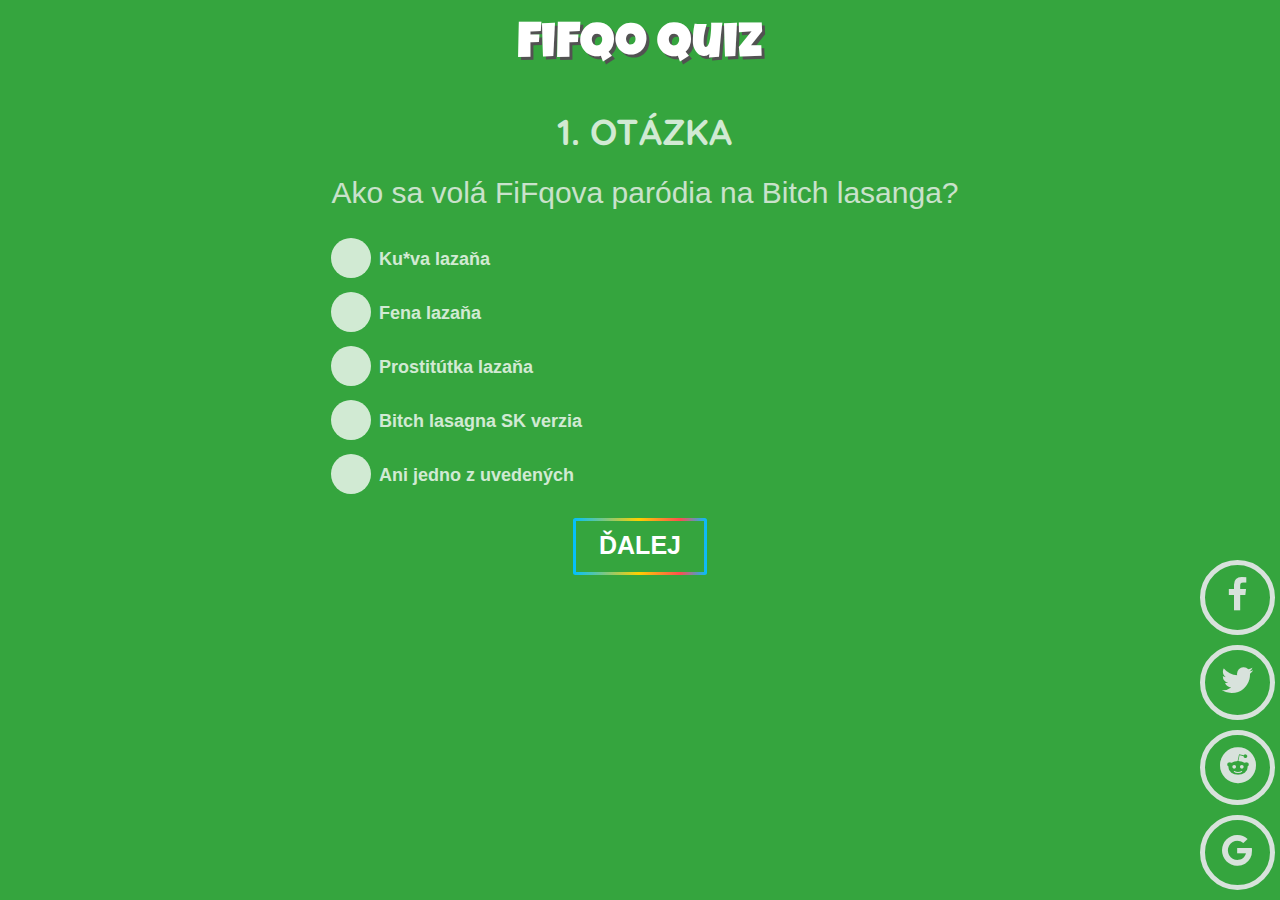
<file: index.html>
<!DOCTYPE html>
<meta charset="UTF-8">
<html>
	<head>
		<title>FiFqo Quiz</title>
		<link rel="shortcut icon" type="image/x-icon" href="https://yt3.ggpht.com/a-/AAuE7mCBl-_MBR4O_Q45mikCGnmsyMDvXzJdds5WMg=s288-mo-c-c0xffffffff-rj-k-no"/>
		<link type='text/css' rel='stylesheet' href='stylesheet.css'/>
		<link href="https://maxcdn.bootstrapcdn.com/font-awesome/4.7.0/css/font-awesome.min.css" rel="stylesheet" integrity="sha384-wvfXpqpZZVQGK6TAh5PVlGOfQNHSoD2xbE+QkPxCAFlNEevoEH3Sl0sibVcOQVnN" crossorigin="anonymous">
		<link rel="stylesheet" type="text/css" href="https://fonts.googleapis.com/css?family=Open Sans"/>
		<link rel="stylesheet" href="https://www.w3schools.com/w3css/4/w3.css"> 
        <link href="https://fonts.googleapis.com/css?family=Luckiest+Guy" rel="stylesheet">      
        <link href="https://fonts.googleapis.com/css?family=Quicksand" rel="stylesheet">
        <link href="https://fonts.googleapis.com/css?family=Oxygen" rel="stylesheet">
	</head>
	<body>
		<div class="everything">
			<div id='container' class="layer1">
				<div id='title'>
					<h1 style="font-family: 'Luckiest Guy', cursive; font-size: 50px">FiFqo Quiz</h1>
				</div>
				<div id='quiz'></div><br>
				<div class="buttons">
					<div id='next'><a style="cursor: pointer;" class='rainbow-button' alt="Ďalej"></a></div><br>
					<div id='prev'><a style="cursor: pointer;" class='rainbow-button' alt="Späť"></a></div><br>
					<div id='start'> <a style="cursor: pointer;" class='rainbow-button' alt="Odznova"></a></div><br>
				</div>
			</div>
			<div class="wrapper layer2">
				<ul id="share">
					<a href='https://www.facebook.com/sharer/sharer.php?u=https%3A//www.fifqo.tk/' target="_newtab"><li class="facebook"><i class="fa fa-facebook fa-2x" aria-hidden="true"></i></li></a>
					<br><a href="https://twitter.com/home?status=Ahoj,%20zahraj%20si%20FiFqo%20Quiz!%20Nap%C3%AD%C5%A1%20mi%20do%20koment%C3%A1rov,%20ko%C4%BEko%20odpoved%C3%AD%20m%C3%A1%C5%A1%20dobre!%0Ahttps%3A//www.fifqo.tk/" target="_newtab"><li class="twitter"><i class="fa fa-twitter fa-2x" aria-hidden="true"></i></li></a>
					<br><a href="http://reddit.com/submit?url=Ahoj%2C%20zahraj%20si%20FiFqo%20Quiz!%20Nap%C3%AD%C5%A1%20mi%20do%20koment%C3%A1rov%2C%20ko%C4%BEko%20odpoved%C3%AD%20m%C3%A1%C5%A1%20dobre!&title=https%3A%2F%2Fwww.fifqo.tk%2F" target="_newtab"><li class="reddit"><i class="fa fa-reddit fa-2x" aria-hidden="true"></i></li></a>
					<br><a href="https://plus.google.com/share?url=https%3A//www.fifqo.tk/"><li class="google"><i class="fa fa-google fa-2x" aria-hidden="true"></i></li></a>
				</ul>
			</div>
		</div>

		<script type='text/javascript' src='https://ajax.googleapis.com/ajax/libs/jquery/1.9.1/jquery.min.js'></script>
		<script language=javascript>document.write(unescape('%3Cscript%20type%3D%27text/javascript%27%20src%3D%27code.js%27%3E%3C/script%3E'))</script>
	</body>
</html>
</file>
<file: stylesheet.css>
body {
    font-family: 'Oxygen', sans-serif;
    background-color: #35A53E;
    display: -webkit-box;
    display: -ms-flexbox;
    display: flex;
    -webkit-box-pack: center;
        -ms-flex-pack: center;
            justify-content: center;
    -webkit-box-align: center;
        -ms-flex-align: center;
            align-items: center;
}
h2 {
    text-align: center;
    color: whitesmoke;
}
ul {
    margin-left: 250px;
    font-size: 20px
}
.otazka {
    font-family: 'Quicksand', sans-serif;
    text-align: center;
}
#quiz {
    text-indent: 10px;
    position: relative;
    display: table;
    margin: 0 auto;
}
.button {
    border:4px solid;
    border-radius:5px;
    width: 120px;
    padding-bottom: 10px;
    padding-top: 10px;
    position: relative;
    float:right;
    background-color: white;
    color: white;
    margin: auto;
    text-align: center;
}
.buttons {
  position: relative;
  display: table;
  margin: 0 auto;
}
button {
    position: relative;
    float:right;
}
#container {
  position: relative;
    margin:auto;
    color: #FFFFFF;
    font-weight: bold
}
ul {
    font-size: 18px;
    list-style-type: none;
    padding: 0;
    margin: 0;
}
#prev {
    display:none;
}
#start {
    display:none;
}
*{font-family: 'Roboto', sans-serif;}
@keyframes click-wave {
  0% {
    height: 40px;
    width: 40px;
    opacity: 0.35;
    position: relative;
  }
  100% {
    height: 200px;
    width: 200px;
    margin-left: -80px;
    margin-top: -80px;
    opacity: 0;
  }
}
.option-input {
  -webkit-appearance: none;
  -moz-appearance: none;
  -ms-appearance: none;
  -o-appearance: none;
  appearance: none;
  position: relative;
  top: 13.33333px;
  right: 0;
  bottom: 0;
  left: 0;
  height: 40px;
  width: 40px;
  transition: all 0.15s ease-out 0s;
  background: #fff;
  border: none;
  color: #fff;
  cursor: pointer;
  display: inline-block;
  margin-right: 0.5rem;
  outline: none;
  position: relative;
  z-index: 1000;
}
.option-input:hover {
  background: #9faab7;
}
.option-input:checked {
  background: #40e0d0;
}
.option-input:checked::before {
  height: 40px;
  width: 40px;
  position: absolute;
  content: '✔';
  display: inline-block;
  font-size: 26.66667px;
  text-align: center;
  line-height: 40px;
}
.option-input:checked::after {
  -webkit-animation: click-wave 0.65s;
  -moz-animation: click-wave 0.65s;
  animation: click-wave 0.65s;
  background: #40e0d0;
  content: '';
  display: block;
  position: relative;
  z-index: 100;
}
.option-input.radio {
  border-radius: 50%;
}
.option-input.radio::after {
  border-radius: 50%;
}
body label {
  display: block;
  line-height: 40px;
}
a {
    text-decoration:none;
    color:#FFF;
  }
  .rainbow-button {
    width:calc(10vw + 6px);
    height:calc(4vw + 6px);
    background-image: linear-gradient(90deg, #00C0FF 0%, #FFCF00 49%, #FC4F4F 80%, #00C0FF 100%);
    border-radius:2.5px;
    display:flex;
    align-items:center;
    justify-content:center;
    text-transform:uppercase;
    font-size:25px;
    font-weight:bold;
  }
  .rainbow-button:after {
    content:attr(alt);
    width:10vw;
    height:4vw;
    background-color:#35A53E;
    display:flex;
    align-items:center;
    justify-content:center;
  }
  .rainbow-button:hover {
    animation:slidebg 2s linear infinite;
  }
  
  @keyframes slidebg {
    to {
      background-position:20vw;
    }
  }
  .wrapper {
    width: 550px;
  }
  
  /* Style the Un-order list by setting its list-style to none */
  .wrapper ul {
    list-style: none;
    margin: 5px 5px 5px 5px;
  }
  
  /* Style the list items inside the UL list, by setting its width, height and line-height 
    and float them to left and set its border and border-radius.
   */
  .wrapper ul li {
    width: 75px;
    height: 75px;
    line-height: 75px;
    margin: 5px 0;
    text-align: center;
    cursor: pointera;
    border-radius: 50%;
    border: 5px solid #D8E2DC;
    float: left;
    transition: all 0.5s ease;
  }
  
  /* Style the icons by setting its color and margin-top value to 20px 
  to align it properly */
  .wrapper ul li .fa {
    color: #D8E2DC;
    transition: all 0.5s ease;
  }
  
  /* Now target the specific li classes for styling and use box-shadow effect to border and text-shadow effect
    to icons for glowing effect and use transition property for smooth transition effect. */
  /*facebook*/
  .wrapper ul li:hover.facebook {
    border: 5px solid #3b5998;
    box-shadow: 0 0 15px #3b5998;
    transition: all 0.5s ease;
  }
  
  .wrapper ul li:hover .fa-facebook {
    color: #3b5998;
    text-shadow: 0 0 15px #3b5998;
    transition: all 0.5s ease;
  }
  
  /*twitter*/
  .wrapper ul li:hover.twitter {
    border: 5px solid #00aced;
    box-shadow: 0 0 15px #00aced;
    transition: all 0.5s ease;
  }
  
  .wrapper ul li:hover .fa-twitter {
    color: #00aced;
    text-shadow: 0 0 15px #00aced;
    transition: all 0.5s ease;
  }
  
  /* reddit */
  .wrapper ul li:hover.reddit {
    border: 5px solid orangered;
    box-shadow: 0 0 15px orangered;
    transition: all 0.5s ease;
  }
  
  .wrapper ul li:hover .fa-reddit {
    color: orangered;
    text-shadow: 0 0 15px orangered;
    transition: all 0.5s ease;
  }
  
  /* google */
  .wrapper ul li:hover.google {
    border: 5px solid #dd4b39;
    box-shadow: 0 0 15px #dd4b39;
    transition: all 0.5s ease;
  }
  
  .wrapper ul li:hover .fa-google {
    color: #dd4b39;
    text-shadow: 0 0 15px #dd4b39;
    transition: all 0.5s ease;
  }
  
  /* whatsapp */
  .wrapper ul li:hover.whatsapp {
    border: 5px solid #4dc247;
    box-shadow: 0 0 15px #4dc247;
    transition: all 0.5s ease;
  }
  
  .wrapper ul li:hover .fa-whatsapp {
    color: #4dc247;
    text-shadow: 0 0 15px #4dc247;
    transition: all 0.5s ease;
  }
  
  
  /* media queries */
  
  @media screen and (max-width: 640px){
    .wrapper {
        width: 350px;
    }
    .wrapper ul li{
        margin-top: 10px;
    }
    .wrapper ul li.google{
        margin-left: 60px;
    }
  }
  
  
  @media screen and (max-width: 340px){
    .wrapper {
        width: 150px;
    }
    .wrapper ul li{
        margin:15px;
    }
    .wrapper ul li.google{
        margin-left: 15px;
    }
  }
  #share {
    position: fixed;
    bottom: 0;
    right: 0;
  }
  .everything{
    display: grid;
  }
  .layer1, .layer2{
    grid-column: 1;
    grid-row: 1;
  }
  #title {
    text-decoration: bold;
    font-size: 30px;
    text-shadow: 3px 3px #525252
}
  h1 {
    text-align: center;
}
</file>
